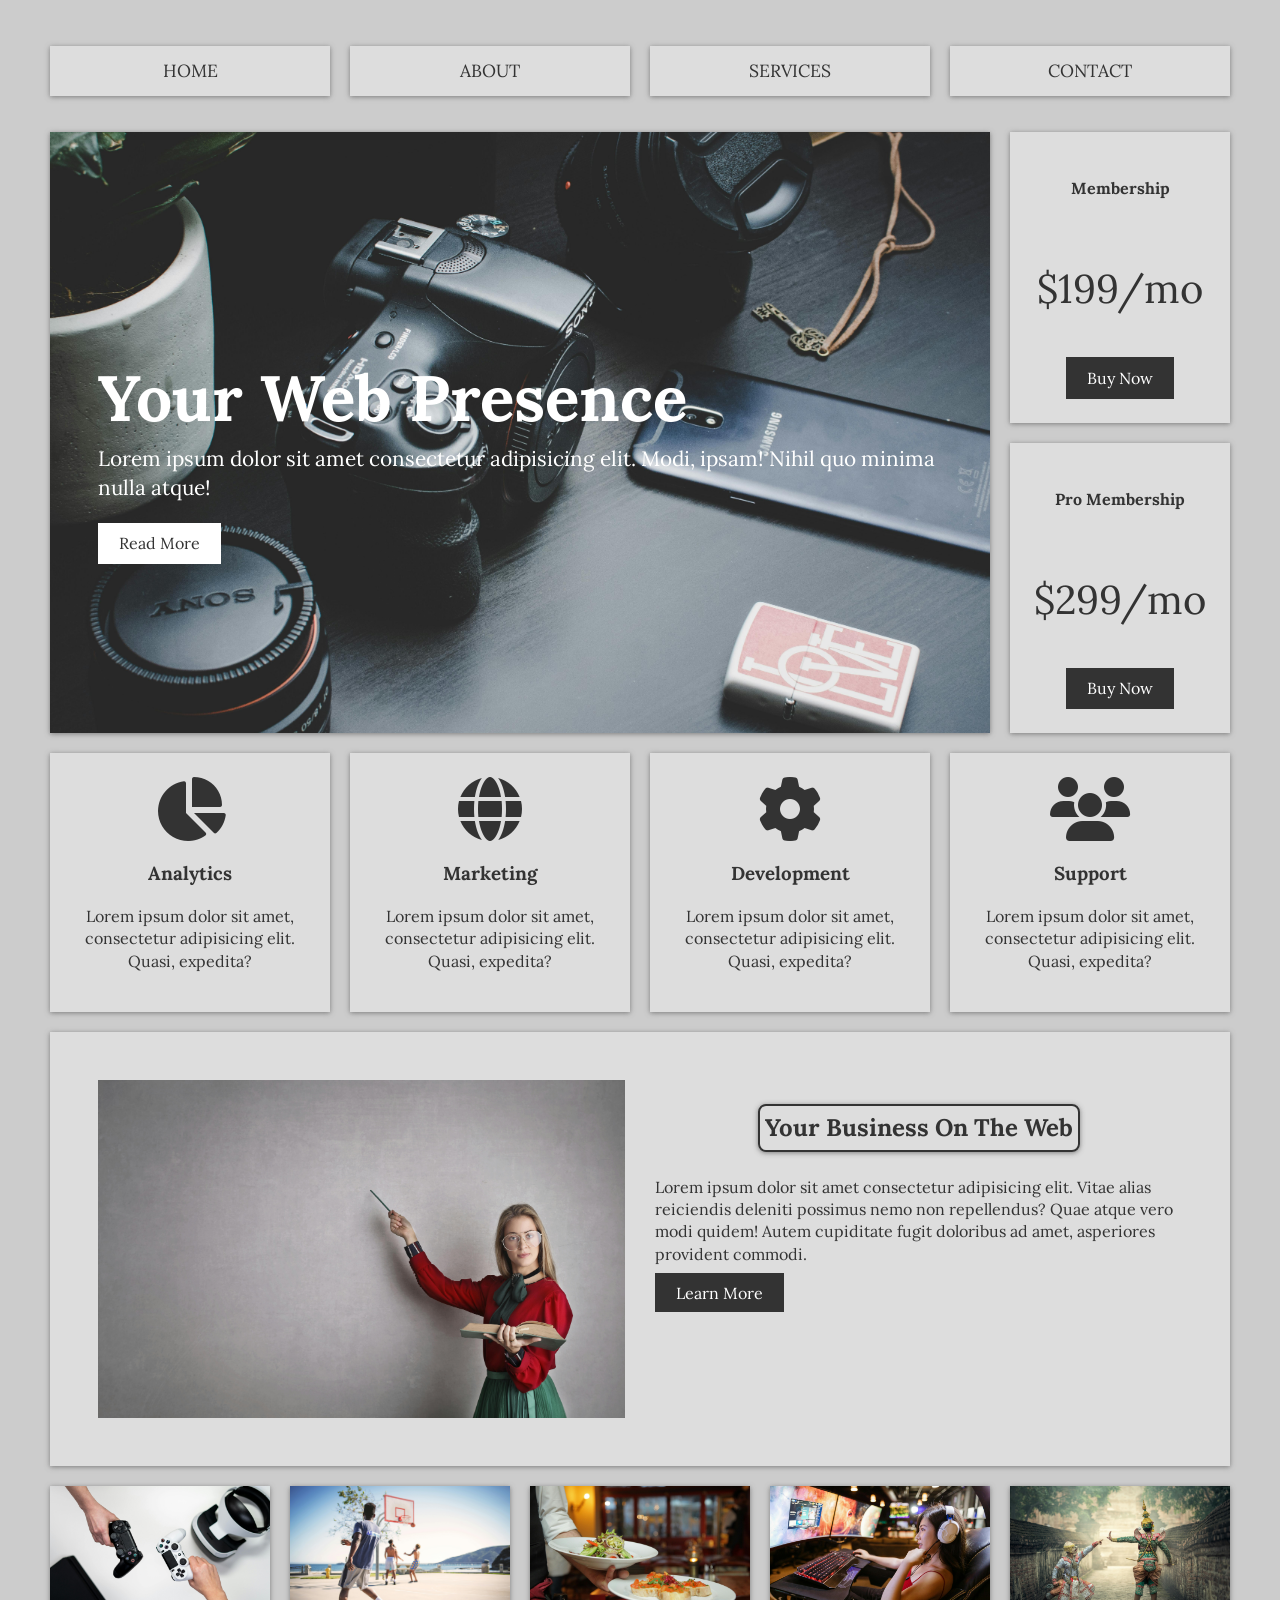
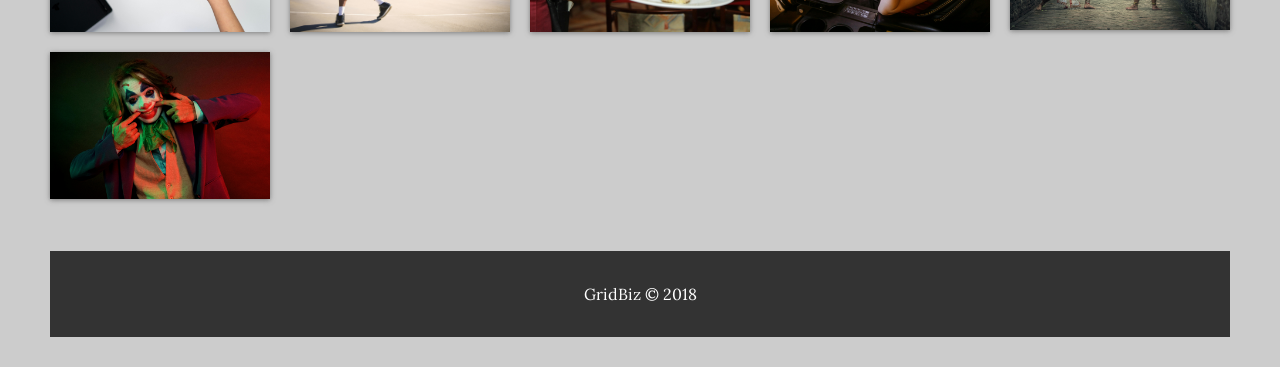
<file: index.html>
<!DOCTYPE html>
<html lang="en">
<head>
    <meta charset="UTF-8">
    <meta name="viewport" content="width=device-width, initial-scale=1.0">
    <link rel="stylesheet" href="https://cdnjs.cloudflare.com/ajax/libs/font-awesome/6.6.0/css/all.min.css" integrity="sha512-Kc323vGBEqzTmouAECnVceyQqyqdsSiqLQISBL29aUW4U/M7pSPA/gEUZQqv1cwx4OnYxTxve5UMg5GT6L4JJg==" crossorigin="anonymous" referrerpolicy="no-referrer" />
    <link rel="stylesheet" href="style.css">
    <title>Grid | Layout</title>
</head>
<body>
    <div class="wrapper">
        <!-- Navigation -->
        <nav class="main-nav">
          <ul>
            <li>
              <a href="#">Home</a>
            </li>
            <li>
              <a href="about.html">About</a>
            </li>
            <li>
              <a href="#">Services</a>
            </li>
            <li>
              <a href="#">Contact</a>
            </li>
          </ul>
        </nav>
    
        <!-- Top Container -->
        <section class="top-container">
          <header class="showcase">
            <h1>Your Web Presence</h1>
            <p>Lorem ipsum dolor sit amet consectetur adipisicing elit. Modi, ipsam! Nihil quo minima nulla atque!</p>
            <a href="#" class="btn">Read More</a>
          </header>
          <div class="top-box top-box-a">
            <h4>Membership</h4>
            <p class="price">$199/mo</p>
            <a href="" class="btn">Buy Now</a>
          </div>
          <div class="top-box top-box-b">
            <h4>Pro Membership</h4>
            <p class="price">$299/mo</p>
            <a href="" class="btn">Buy Now</a>
          </div>
        </section>
    
        <!-- Boxes Section -->
        <section class="boxes">
          <div class="box">
            <i class="fas fa-chart-pie fa-4x"></i>
            <h3>Analytics</h3>
            <p>Lorem ipsum dolor sit amet, consectetur adipisicing elit. Quasi, expedita?</p>
          </div>
          <div class="box">
            <i class="fas fa-globe fa-4x"></i>
            <h3>Marketing</h3>
            <p>Lorem ipsum dolor sit amet, consectetur adipisicing elit. Quasi, expedita?</p>
          </div>
          <div class="box">
            <i class="fas fa-cog fa-4x"></i>
            <h3>Development</h3>
            <p>Lorem ipsum dolor sit amet, consectetur adipisicing elit. Quasi, expedita?</p>
          </div>
          <div class="box">
            <i class="fas fa-users fa-4x"></i>
            <h3>Support</h3>
            <p>Lorem ipsum dolor sit amet, consectetur adipisicing elit. Quasi, expedita?</p>
          </div>
        </section>
    
        <!-- Info Section -->
        <section class="info">
          <img src="pic1.jpg" alt="">
          <div>
            <h2>Your Business On The Web</h2>
            <p>Lorem ipsum dolor sit amet consectetur adipisicing elit. Vitae alias reiciendis deleniti possimus nemo non repellendus?
              Quae atque vero modi quidem! Autem cupiditate fugit doloribus ad amet, asperiores provident commodi.</p>
            <a href="#" class="btn">Learn More</a>
          </div>
        </section>
    
        <!-- Portfolio -->
        <section class="portfolio">
          <img src="portfolio1.jpg" alt="">
          <img src="portfolio2.jpg" alt="">
          <img src="portfolio3.jpg" alt="">
          <img src="portfolio4.jpg" alt="">
          <img src="portfolio5.jpg" alt="">
          <img src="portfolio6.jpg" alt="">
        </section>
    
        <!-- Footer -->
        <footer>
          <p>GridBiz &copy; 2018</p>
        </footer>
    
      </div>
      <!-- Wrapper Ends -->
</body>
</html>
</file>
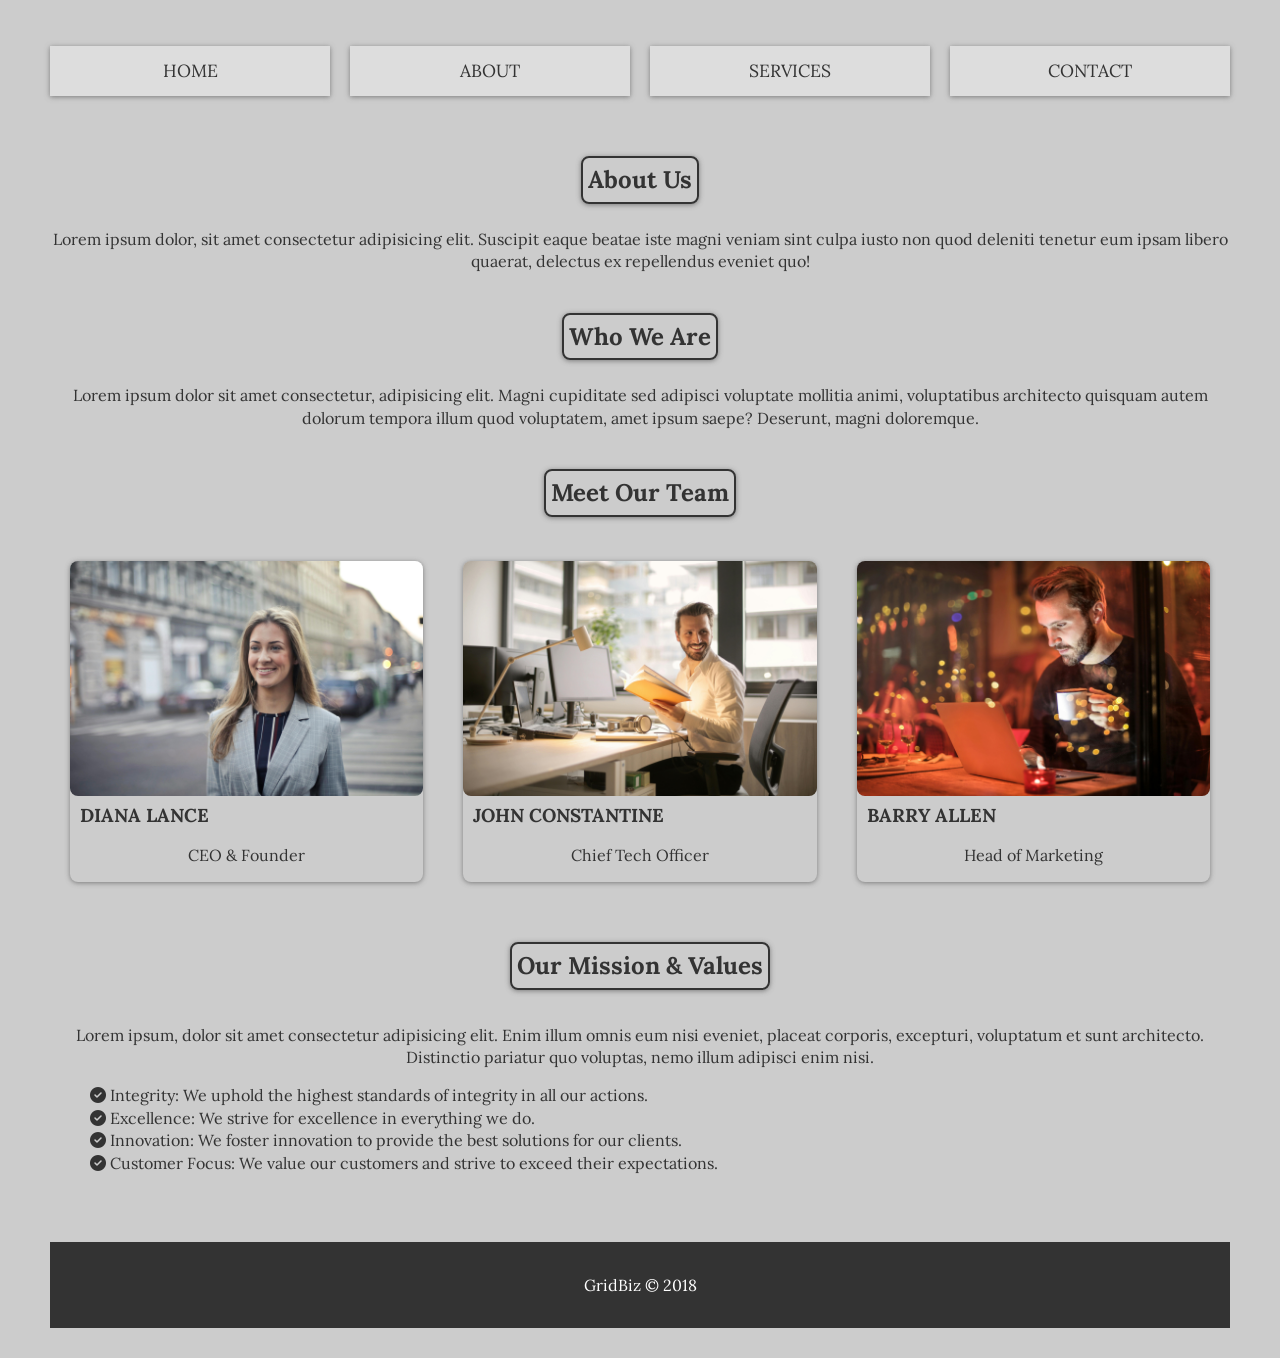
<file: about.html>
<!DOCTYPE html>
<html lang="en">
<head>
    <meta charset="UTF-8">
    <meta name="viewport" content="width=device-width, initial-scale=1.0">
    <link rel="stylesheet" href="https://cdnjs.cloudflare.com/ajax/libs/font-awesome/6.6.0/css/all.min.css" integrity="sha512-Kc323vGBEqzTmouAECnVceyQqyqdsSiqLQISBL29aUW4U/M7pSPA/gEUZQqv1cwx4OnYxTxve5UMg5GT6L4JJg==" crossorigin="anonymous" referrerpolicy="no-referrer" />
    <link rel="stylesheet" href="style.css">
    <title>Grid | Layout</title>
</head>
<body>
    <div class="wrapper">
        <!-- Navigation -->
        <nav class="main-nav">
          <ul>
            <li>
              <a href="index.html">Home</a>
            </li>
            <li>
              <a href="#">About</a>
            </li>
            <li>
              <a href="#">Services</a>
            </li>
            <li>
              <a href="#">Contact</a>
            </li>
          </ul>
        </nav>
    <section class="about-container">
        <header class="about">
            <h1>About Us</h1>
            <p>Lorem ipsum dolor, sit amet consectetur adipisicing elit. Suscipit eaque beatae iste magni veniam sint culpa iusto non quod deleniti tenetur eum ipsam libero quaerat, delectus ex repellendus eveniet quo!</p>
        </header>

        <!-- Company Description -->
        <section class="company">
            <h2>Who We Are</h2>
            <p>Lorem ipsum dolor sit amet consectetur, adipisicing elit. Magni cupiditate sed adipisci voluptate mollitia animi, voluptatibus architecto quisquam autem dolorum tempora illum quod voluptatem, amet ipsum saepe? Deserunt, magni doloremque.</p>
        </section>

        <!-- Team Section -->

        <section class="team">
            <h2>Meet Our Team</h2>
            <div id="team">
                <div class="team-members">
                    <div class="team-member">
                        <img src="team1.jpg" alt="Team Member 1">
                        <h3>DIANA LANCE</h3>
                        <p>CEO & Founder</p>
                    </div>
                </div>
                <div class="team-members">
                    <div class="team-member">
                        <img src="team2.jpg" alt="Team Member 1">
                        <h3>JOHN CONSTANTINE</h3>
                        <p>Chief Tech Officer</p>
                    </div>
                </div>    
                <div class="team-members">
                    <div class="team-member">
                        <img src="team3.jpg" alt="Team Member 1">
                        <h3>BARRY ALLEN</h3>
                        <p>Head of Marketing</p>
                    </div>
                </div>      
            </div>
              
        </section>

        <!-- Mission and Values Section -->
        <section class="mission">
            <h2>Our Mission & Values</h2>
            <p>Lorem ipsum, dolor sit amet consectetur adipisicing elit. Enim illum omnis eum nisi eveniet, placeat corporis, excepturi, voluptatum et sunt architecto. Distinctio pariatur quo voluptas, nemo illum adipisci enim nisi.</p>
            <ul>
                <li><i class="fas fa-check-circle"></i> Integrity: We uphold the highest standards of integrity in all our actions.</li>
                <li><i class="fas fa-check-circle"></i> Excellence: We strive for excellence in everything we do.</li>
                <li><i class="fas fa-check-circle"></i> Innovation: We foster innovation to provide the best solutions for our clients.</li>
                <li><i class="fas fa-check-circle"></i> Customer Focus: We value our customers and strive to exceed their expectations.</li>
            </ul>
        </section>
    </section>

    <footer>
        <p>GridBiz &copy; 2018</p>
      </footer>
</div>
</file>
<file: style.css>
/* CSS Variables */
@import url('https://fonts.googleapis.com/css2?family=Comic+Neue:ital,wght@0,300;0,400;0,700;1,300;1,400;1,700&family=Lora:ital,wght@0,400..700;1,400..700&display=swap');
:root {
    --primary: #ddd;
    --dark: #333;
    --light: #fff;
    --shadow: 0 1px 5px rgba(104, 104, 104, 0.8);
  }
  
  html {
    box-sizing: border-box;
    font-family: "lora", serif;
    color: var(--dark);
  }
  
  body {
    background: #ccc;
    margin: 30px 50px;
    line-height: 1.4;
  }
  
  .btn {
    background: var(--dark);
    color: var(--light);
    padding: 0.6rem 1.3rem;
    text-decoration: none;
    border: 0;
  }
  
  img {
    max-width: 100%;
  }
  
  .wrapper {
    display: grid;
    grid-gap: 20px;
  }
  
  /* Navigation */
  .main-nav ul {
    display: grid;
    grid-gap: 20px;
    padding: 0;
    list-style: none;
    grid-template-columns: repeat(4, 1fr);
  }
  
  .main-nav a {
    background: var(--primary);
    display: block;
    text-decoration: none;
    padding: 0.8rem;
    text-align: center;
    color: var(--dark);
    text-transform: uppercase;
    font-size: 1.1rem;
    box-shadow: var(--shadow);
  }
  
  .main-nav a:hover {
    background: var(--dark);
    color: var(--light);
  }
  
  /* Top Container */
  .top-container {
    display: grid;
    grid-gap: 20px;
    grid-template-areas:
      'showcase showcase top-box-a'
      'showcase showcase top-box-b';
  }
  
  /* Showcase */
  .showcase {
    grid-area: showcase;
    min-height: 400px;
    background: url(showcase.jpg);
    background-size: cover;
    background-position: center;
    padding: 3rem;
    display: flex;
    flex-direction: column;
    align-items: start;
    justify-content: center;
    box-shadow: var(--shadow);
  }
  
  .showcase h1 {
    font-size: 4rem;
    margin-bottom: 0;
    color: var(--light);
  }
  
  .showcase p {
    font-size: 1.3rem;
    margin-top: 0;
    color: var(--light);
  }

  .showcase a {
    background: var(--light);
    color: var(--dark);
  }
  
  .showcase a:hover {
    background: var(--light);
    color: var(--dark);
    opacity: 0.8;
    transition: 0.7s;
  }
  /* Top Box */
  .top-box {
    background: var(--primary);
    display: grid;
    align-items: center;
    justify-items: center;
    box-shadow: var(--shadow);
    padding: 1.5rem;
  }
  
  .top-box .price {
    font-size: 2.5rem;
  }
  
  .top-box-a {
    grid-area: top-box-a;
  }
  
  .top-box-b {
    grid-area: top-box-b;
  }
  
  /* Boxes */
  .boxes {
    display: grid;
    grid-gap: 20px;
    grid-template-columns: repeat(auto-fit, minmax(200px, 1fr));
  }
  
  .box {
    background: var(--primary);
    text-align: center;
    padding: 1.5rem 2rem;
    box-shadow: var(--shadow);
  }
  
  /* Info */
  .info {
    background: var(--primary);
    box-shadow: var(--shadow);
    display: grid;
    grid-gap: 30px;
    grid-template-columns: repeat(2, 1fr);
    padding: 3rem;
  }
  
  /* Portfolio */
  .portfolio {
    display: grid;
    grid-gap: 20px;
    grid-template-columns: repeat(auto-fit, minmax(200px, 1fr));
  }
  
  .portfolio img {
    width: 100%;
    box-shadow: var(--shadow);
  }

  .about-container h1, h2 {
    text-align: center;
    color: var(--dark);
    border: 2px solid #333;
    margin: 1.5rem auto;
    padding: 5px;
    width: fit-content;
    border-radius: 8px;
    border-width: auto;
    box-shadow: var(--shadow);
    color: var(--dark);
    }

    .about-container p {
        text-align: center;
    }

    .company {
        margin-top: 2.5rem;
    }

    .team {
        margin-top: 2.5rem;
    }

    #team {
        max-width: 100%;
        display: grid;
        grid-template-columns: repeat(3, 1fr)
    }


    .team-members {
        height: auto;
        margin: 0 auto;
        box-shadow: var(--shadow);
        margin: 20px;
        gap: 10px;
        border-radius: 8px;
    }

    .team-members h3 {
        padding: 0px 10px;
        margin-top: 0;
        margin-bottom: 2px;
    }

    .team-members p {
        font-size: 1rem;
    }
    
    .team-member img {
        border-radius: 8px;
    }


    .mission {
    text-align: center;
    margin-top: 2.5rem;
    }

  .mission p {
    padding-top: 10px;
    }

  .mission li {
    list-style: none;
    text-align: justify;
  }
  
  /* Footer */
  footer {
    margin-top: 2rem;
    background: var(--dark);
    color: var(--light);
    text-align: center;
    padding: 1rem;
  }
  
  /* Media Queries */
  @media (max-width: 700px) {
    .top-container .team {
      grid-template-areas:
        'showcase showcase'
        'top-box-a top-box-b';
    }
  
    .showcase h1 {
      font-size: 2.5rem;
    }
  
    .main-nav ul {
      grid-template-columns: 1fr;
    }
  
    .info {
      grid-template-columns: 1fr;
    }
  
    .info .btn {
      display: block;
      text-align: center;
      margin: auto;
    }

    .team {
        width: 100%;
        margin-top: 2.5rem;
    }

    
    #team{
        grid-template-columns: 1fr;
    }

    .team-members {
        height: auto;
        margin: 0 auto;
        box-shadow: var(--shadow);
        margin: 20px;
        gap: 10px;
        border-radius: 8px;
    }

    .team-members h3, p {
        padding: 0px 10px;
        margin-top: 0;
        margin-bottom: 2px;
    }

    .team-members p {
        font-size: 1rem;
    }
    
    .team-member img {
        border-radius: 8px;
    }

    .about-container h1, h2 {
        text-align: center;
        color: var(--dark);
        border-left: 4px solid #333;
        border-right: 4px solid #333;
        margin: 10px auto;
        border-width: auto;
        background-color: var(---dark);
    }
  }
  
  @media (max-width: 500px) {
    .top-container {
      grid-template-areas:
        'showcase'
        'top-box-a'
        'top-box-b';
    }

    .about-container h1, h2 {
        text-align: center;
        color: var(--dark);
        border-left: 4px solid #333;
        border-right: 4px solid #333;
        margin: 10px auto;
        border-width: auto;
        background-color: var(---dark);
    }

    .about-container p {
        text-align: justify;
    }

    #team{
        grid-template-columns: 1fr;
    }

    /* .team-member {
        width: 100%;
        height: auto;
        margin: 0 auto;
        box-shadow: var(--shadow);
    }

    .team-member h3 {
        color: var(--dark);
    } */

  }
</file>
